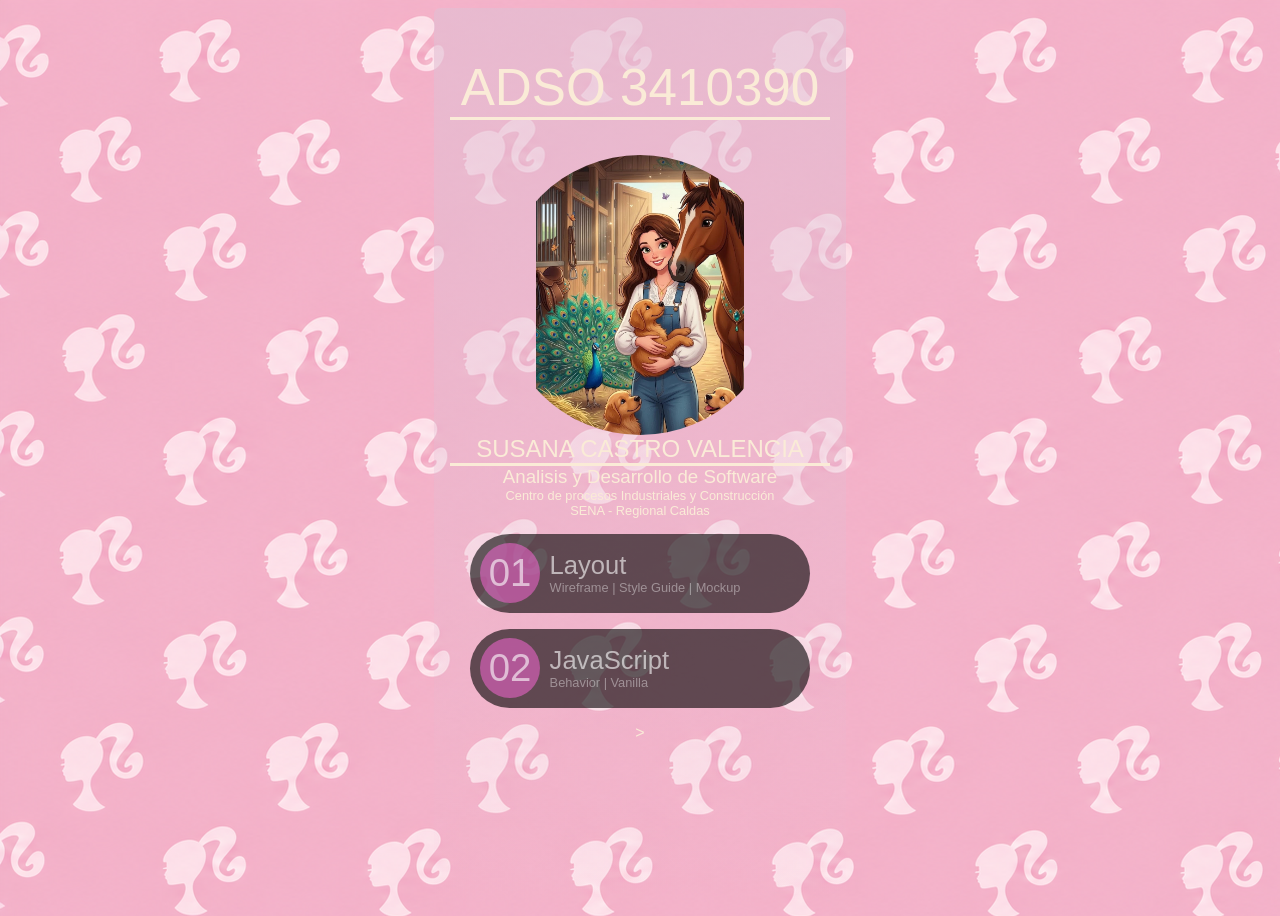
<file: index.html>
<!DOCTYPE html>
<html lang="en">
<head>
    <meta charset="UTF-8">
    <meta name="viewport" content="width=device-width, initial-scale=1.0">
    <title>ADSO 3410390</title>
    <link rel="stylesheet" href="src/css/master.css">
</head>
<body class="mainmenu">
    <main>
        <header>
            <h1>ADSO 3410390</h1>
            <img src="src/perfil.jpg" alt="My profile">
            <h2>Susana Castro Valencia</h2>
            <h3>Analisis y Desarrollo de Software</h3>
            <h4>Centro de procesos Industriales y Construcción</h4>
            <h5>SENA - Regional Caldas</h5>
        </header>
        <menu>
            <a href="01-LAYOUT/menu.html">
            <span>01</span>
            <aside>
                <h3>Layout</h3>
                <small>Wireframe | Style Guide | Mockup</small>
            </aside>
           </a>
        <a href="02-javascript/index.html">
            <span>02</span>
            <aside>
                <h3>JavaScript</h3>
                <small>Behavior | Vanilla</small>
            </aside>
        </a>>
    </main>
</body>
</html>
</file>
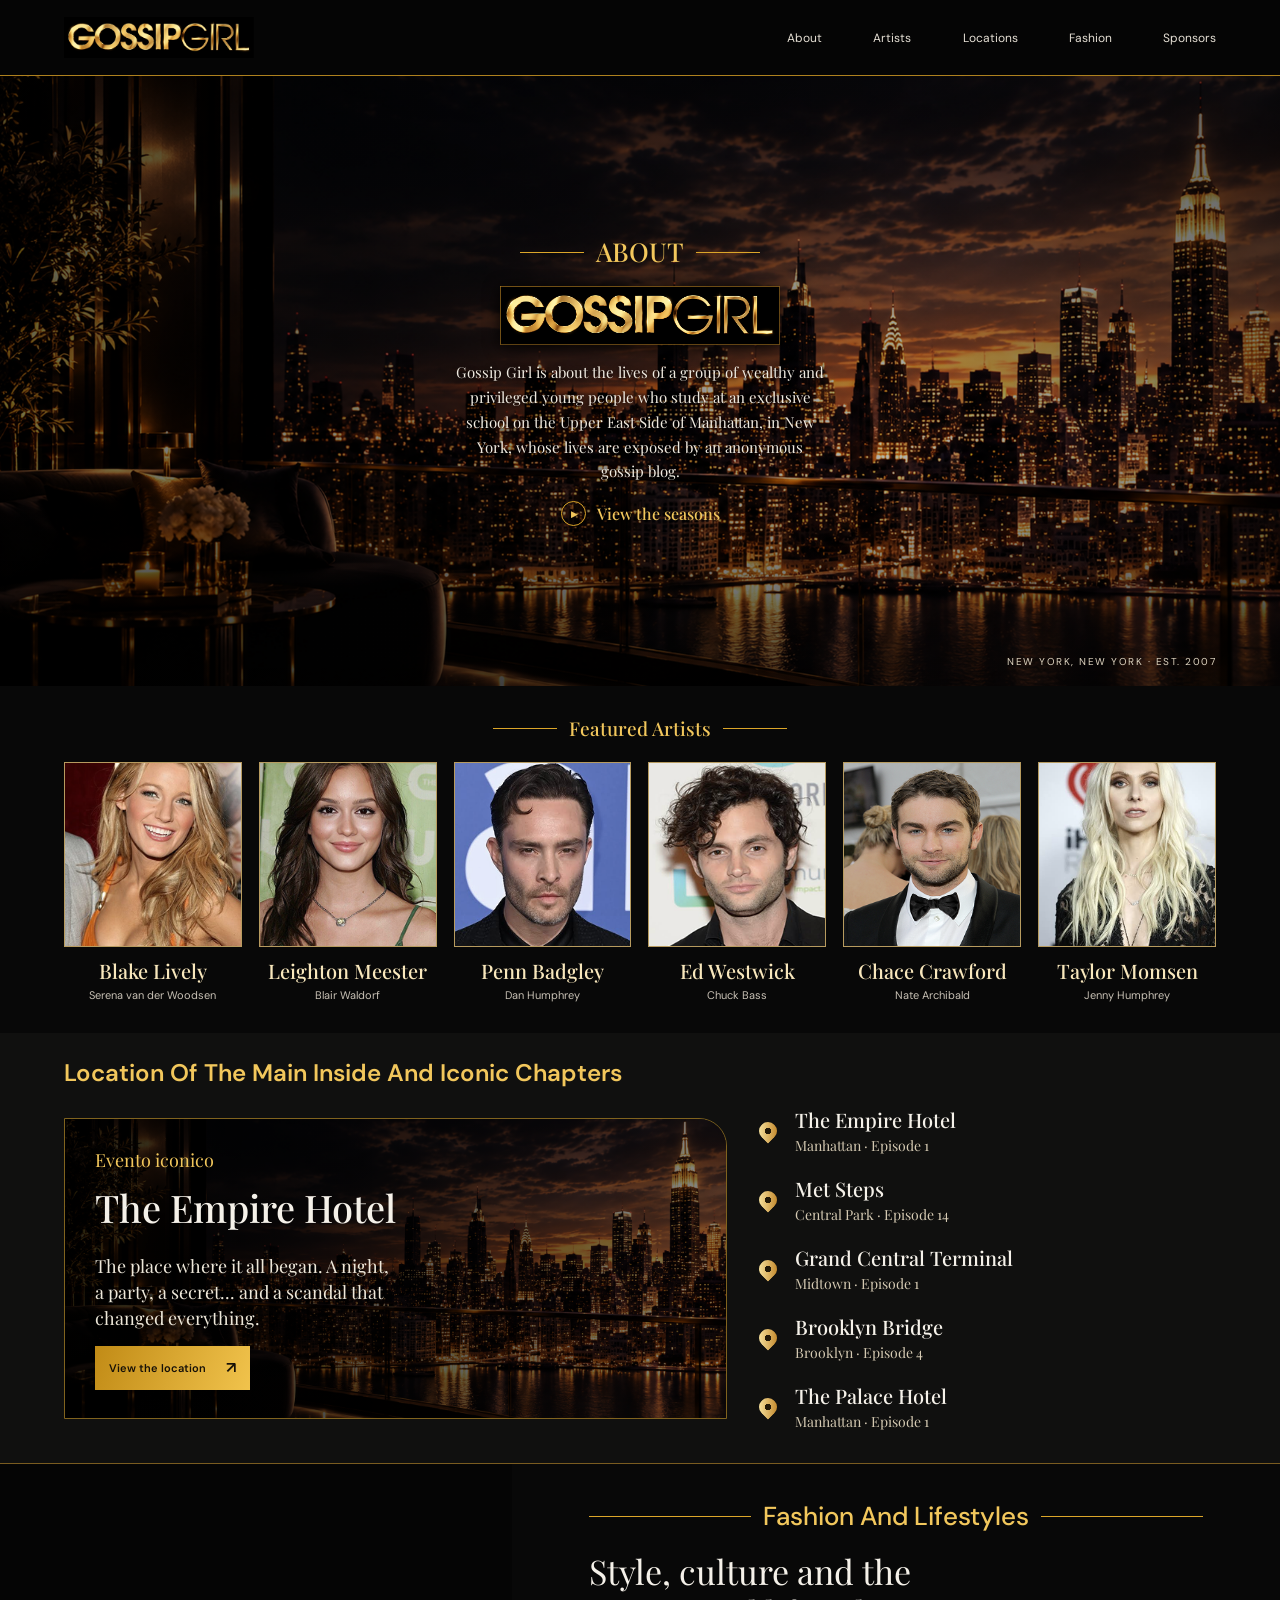
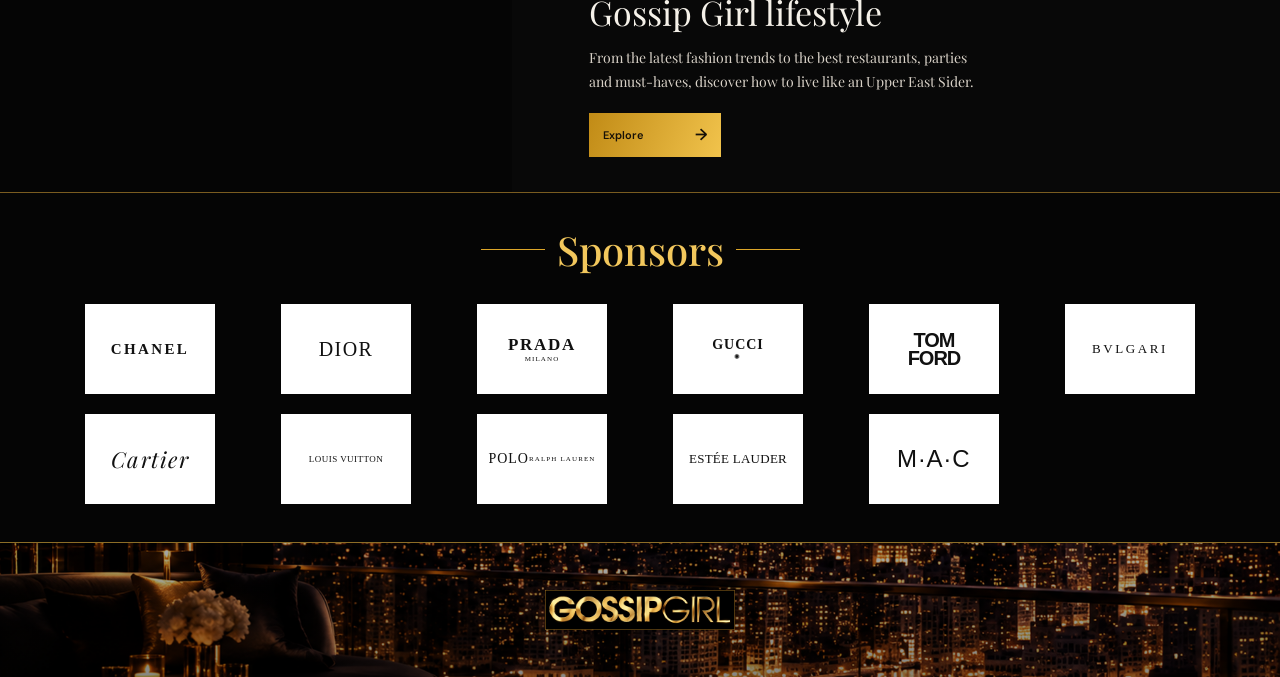
<file: 05-code/index.html>
﻿<!doctype html>
<html lang="en">
<head>
    <meta charset="UTF-8">
    <meta name="viewport" content="width=device-width, initial-scale=1.0">
    <meta name="theme-color" content="#050505">
    <meta name="description" content="A glimpse into the Upper East Side: its people, places, style and stories.">
    <title>Gossip Girl — Upper East Side</title>

    <link rel="preconnect" href="https://fonts.googleapis.com">
    <link rel="preconnect" href="https://fonts.gstatic.com" crossorigin>
    <link href="https://fonts.googleapis.com/css2?family=DM+Sans:wght@400;500;600;700&family=Playfair+Display:wght@400;500;600&display=swap" rel="stylesheet">
    <link rel="stylesheet" href="css/reset.css">
    <link rel="stylesheet" href="css/master.css">
</head>
<body>
    <header class="site-header" id="top">
        <a class="brand" href="#top" aria-label="Gossip Girl home">
            <img src="images/Rectangle 3.png" alt="Gossip Girl">
        </a>

        <button class="menu-toggle" aria-label="Open navigation" aria-expanded="false">
            <span></span>
            <span></span>
        </button>

        <nav class="nav-links" aria-label="Main navigation">
            <a href="#about">About</a>
            <a href="#artists">Artists</a>
            <a href="#locations">Locations</a>
            <a href="#fashion">Fashion</a>
            <a href="#sponsors">Sponsors</a>
        </nav>
    </header>

    <main>
        <!-- About -->
        <section class="hero" id="about" aria-labelledby="about-title">
            <div class="hero-shade"></div>

            <div class="hero-content">
                <div class="section-kicker">
                    <span></span>
                    <h1 id="about-title">ABOUT</h1>
                    <span></span>
                </div>

                <img class="hero-logo" src="images/(1).png" alt="Gossip Girl">

                <p>
                    Gossip Girl is about the lives of a group of wealthy and privileged young people who study at an exclusive school on the Upper East Side of Manhattan, in New York, whose lives are exposed by an anonymous gossip blog.
                </p>

                <a class="text-link" href="#locations">
                    <span class="play-icon" aria-hidden="true">▶</span>
                    View the seasons
                </a>
            </div>

            <span class="hero-caption">New York, New York · Est. 2007</span>
        </section>

        <!-- Featured artists -->
        <section class="artists section-wrap" id="artists" aria-labelledby="artists-title">
            <div class="section-kicker">
                <span></span>
                <h2 id="artists-title">Featured artists</h2>
                <span></span>
            </div>

            <div class="artist-grid">
                <article class="artist-card">
                    <img src="images/1.png"  alt="Portrait of Blake Lively">
                    <h3>Blake Lively</h3>
                    <p>Serena van der Woodsen</p>
                </article>

                <article class="artist-card">
                    <img src="images/2.png" alt="Portrait of Leighton Meester">
                    <h3>Leighton Meester</h3>
                    <p>Blair Waldorf</p>
                </article>

                <article class="artist-card">
                    <img src="images/3.png" alt="Portrait of Penn Badgley">
                    <h3>Penn Badgley</h3>
                    <p>Dan Humphrey</p>
                </article>

                <article class="artist-card">
                    <img src="images/4.png"alt="Portrait of Ed Westwick">
                    <h3>Ed Westwick</h3>
                    <p>Chuck Bass</p>
                </article>

                <article class="artist-card">
                    <img src="images/5.png"   alt="Portrait of Chace Crawford">
                    <h3>Chace Crawford</h3>
                    <p>Nate Archibald</p>
                </article>

                <article class="artist-card">
                    <img src="images/6.png" alt="Portrait of Taylor Momsen">
                    <h3>Taylor Momsen</h3>
                    <p>Jenny Humphrey</p>
                </article>
            </div>
        </section>

        <!-- Locations -->
        <section class="locations section-wrap" id="locations" aria-labelledby="locations-title">
            <div class="section-kicker">
                <span></span>
                <h2 id="locations-title">Location of the main inside and iconic chapters</h2>
                <span></span>
            </div>

            <div class="locations-layout">
                <article class="featured-location">
                    <img src="images/image 1.png" alt="Golden Manhattan skyline at dusk">

                    <div class="location-overlay">
                        <span class="eyebrow">Evento iconico </span>
                        <h3>The Empire Hotel</h3>
                        <p>
                            The place where it all began. A night, a party, a secret... and a scandal that changed everything.
                        </p>
                        <a class="gold-button" href="https://www.google.com/maps/search/?api=1&amp;query=The+Empire+Hotel+New+York" target="_blank" rel="noreferrer">
                            View the location <span>↗</span>
                        </a>
                    </div>
                </article>

                <ul class="location-list">
                    <li>
                        <span class="pin" aria-hidden="true"></span>
                        <div>
                            <h3>The Empire Hotel</h3>
                            <p>Manhattan · Episode 1</p>
                        </div>
                    </li>
                    <li>
                        <span class="pin" aria-hidden="true"></span>
                        <div>
                            <h3>Met Steps</h3>
                            <p>Central Park · Episode 14</p>
                        </div>
                    </li>
                    <li>
                        <span class="pin" aria-hidden="true"></span>
                        <div>
                            <h3>Grand Central Terminal</h3>
                            <p>Midtown · Episode 1</p>
                        </div>
                    </li>
                    <li>
                        <span class="pin" aria-hidden="true"></span>
                        <div>
                            <h3>Brooklyn Bridge</h3>
                            <p>Brooklyn · Episode 4</p>
                        </div>
                    </li>
                    <li>
                        <span class="pin" aria-hidden="true">
                            
                        </span>
                        <div>
                            <h3>The Palace Hotel</h3>
                            <p>Manhattan · Episode 1</p>
                        </div>
                    </li>
                </ul>
            </div>
        </section>

        <!-- Fashion -->
        <section class="fashion" id="fashion" aria-labelledby="fashion-title">
            <div class="fashion-image" role="img" aria-label="An editorial still life of black quilted luxury accessories"></div>

            <div class="fashion-copy">
                <div class="section-kicker">
                    <span></span>
                    <h2 id="fashion-title">Fashion and lifestyles</h2>
                    <span></span>
                </div>

                <h3>Style, culture and the Gossip Girl lifestyle</h3>
                <p>
                    From the latest fashion trends to the best restaurants, parties and must-haves, discover how to live like an Upper East Sider.
                </p>
                <a href="#sponsors" class="gold-button">Explore <span>→</span></a>
            </div>
        </section>

        <!-- Sponsors -->
        <section class="sponsors section-wrap" id="sponsors" aria-labelledby="sponsors-title">
            <div class="section-kicker">
                <span></span>
                <h2 id="sponsors-title">Sponsors</h2>
                <span></span>
            </div>

            <div class="sponsor-grid" aria-label="Our sponsors">
                <div class="sponsor-logo chanel">CHANEL</div>
                <div class="sponsor-logo dior">DIOR</div>
                <div class="sponsor-logo prada">PRADA<br><small>MILANO</small></div>
                <div class="sponsor-logo gucci">GUCCI<br><small>✺</small></div>
                <div class="sponsor-logo tomford">TOM<br>FORD</div>
                <div class="sponsor-logo bvlgari">BVLGARI</div>
                <div class="sponsor-logo cartier">Cartier</div>
                <div class="sponsor-logo lv">LOUIS VUITTON</div>
                <div class="sponsor-logo polo">POLO<br><small>RALPH LAUREN</small></div>
                <div class="sponsor-logo estee">ESTÉE LAUDER</div>
                <div class="sponsor-logo mac">M·A·C</div>
            </div>
        </section>
    </main>

    <footer class="site-footer">
        <img src="images/(1).png" alt="Gossip Girl">
    
    </footer>

    <script src="js/app.js"></script>
</body>
</html>
</file>
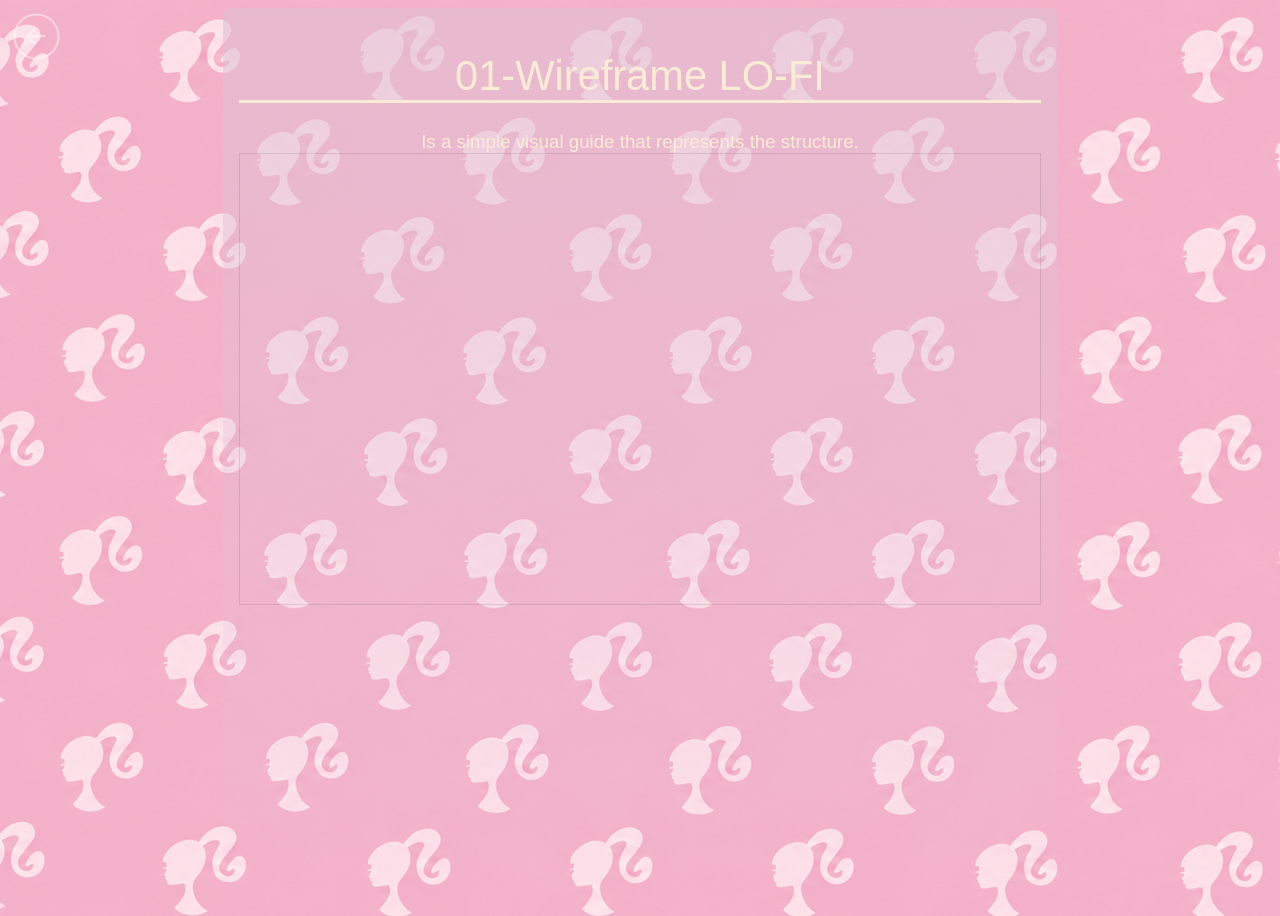
<file: 01-LAYOUT/01-wireframelofi/index.html>
<!DOCTYPE html>
<html lang="en">
<head>
    <meta charset="UTF-8">
    <meta name="viewport" content="width=device-width, initial-scale=1.0">
    <title>01-Wireframe LO-FI</title>
    <link rel="stylesheet" href="../../src/css/master.css">
    <style>
        body.mainmenu.layout {
            main {
                header {
                    h1 {
                        font-size: 2.6rem;
                    }
                }
            }
        }
    </style>
</head>
<body class="mainmenu layout">
    <nav class="back">
        <a href="../menu.html">
            <svg xmlns="http://www.w3.org/2000/svg" width="32" height="32" fill="#fff" viewBox="0 0 256 256">
                <path d="M224,128a8,8,0,0,1-8,8H59.31l58.35,58.34a8,8,0,0,1-11.32,11.32l-72-72a8,8,0,0,1,0-11.32l72-72a8,8,0,0,1,11.32,11.32L59.31,120H216A8,8,0,0,1,224,128Z"></path>
            </svg>
        </a>
    </nav>
    <main>
        <header>
            <h1>01-Wireframe LO-FI</h1>
            <h3>Is a simple visual guide that represents the structure.</h3>
        </header>
        <section>
           <iframe style="border: 1px solid rgba(0, 0, 0, 0.1);" width="800" height="450" src="https://embed.figma.com/design/4VSUxpFC55gzfu1U4DMLTN/Sin-t%C3%ADtulo?node-id=1-9&embed-host=share" allowfullscreen></iframe>
        </section>
    </main>
</body>
</html>
</file>
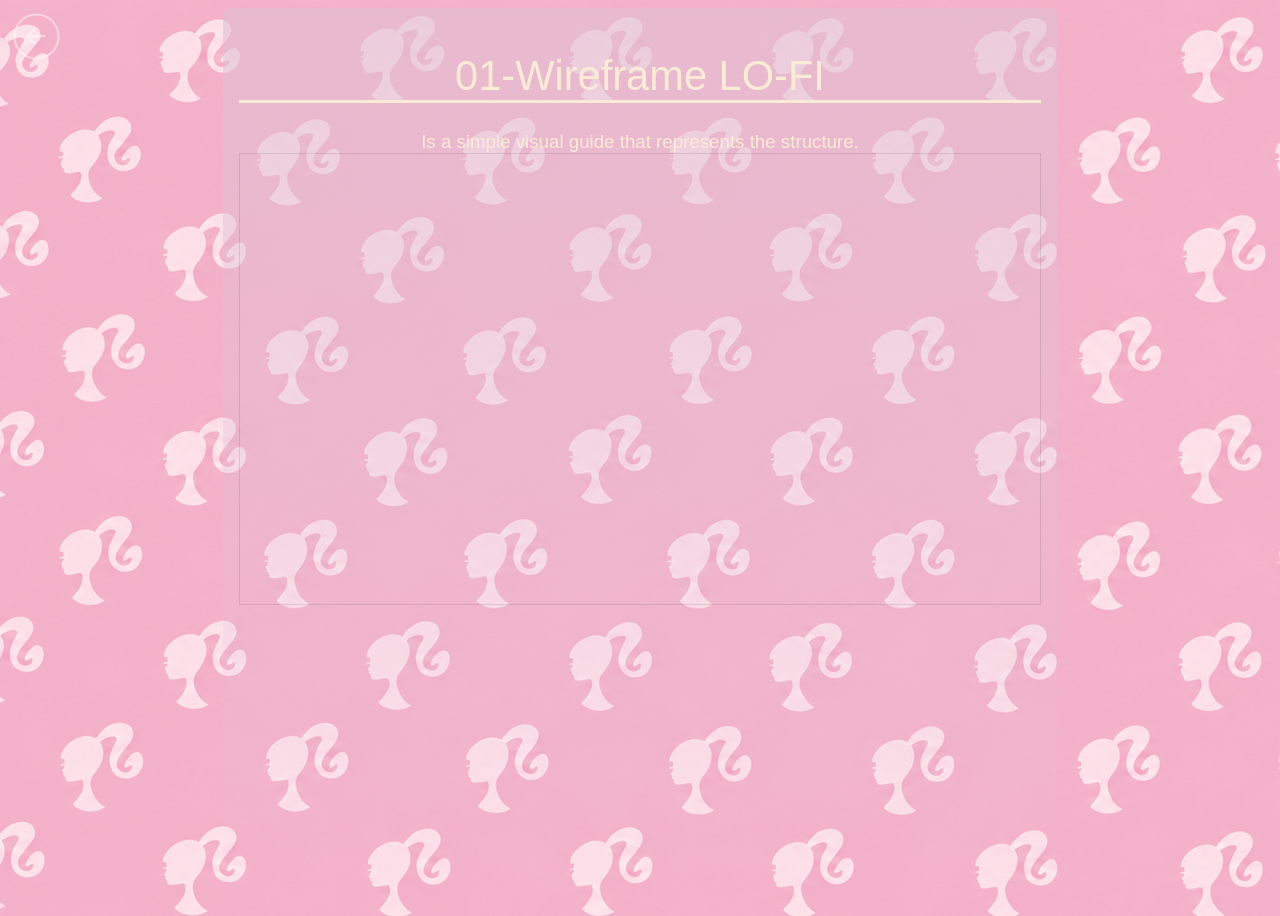
<file: 01-LAYOUT/02-wireframehifi/index.html>
<!DOCTYPE html>
<html lang="en">
<head>
    <meta charset="UTF-8">
    <meta name="viewport" content="width=device-width, initial-scale=1.0">
    <title>01-Wireframe LO-FI</title>
    <link rel="stylesheet" href="../../src/css/master.css">
    <style>
        body.mainmenu.layout {
            main {
                header {
                    h1 {
                        font-size: 2.6rem;
                    }
                }
            }
        }
    </style>
</head>
<body class="mainmenu layout">
    <nav class="back">
        <a href="../index.html">
            <svg xmlns="http://www.w3.org/2000/svg" width="32" height="32" fill="#fff" viewBox="0 0 256 256">
                <path d="M224,128a8,8,0,0,1-8,8H59.31l58.35,58.34a8,8,0,0,1-11.32,11.32l-72-72a8,8,0,0,1,0-11.32l72-72a8,8,0,0,1,11.32,11.32L59.31,120H216A8,8,0,0,1,224,128Z"></path>
            </svg>
        </a>
    </nav>
    <main>
        <header>
            <h1>01-Wireframe LO-FI</h1>
            <h3>Is a simple visual guide that represents the structure.</h3>
        </header>
        <section>
          <iframe style="border: 1px solid rgba(0, 0, 0, 0.1);" width="800" height="450" src="https://embed.figma.com/design/4VSUxpFC55gzfu1U4DMLTN/Sin-t%C3%ADtulo?node-id=2-11&embed-host=share" allowfullscreen></iframe>
        </section>
    </main>
</body>
</html>
</file>
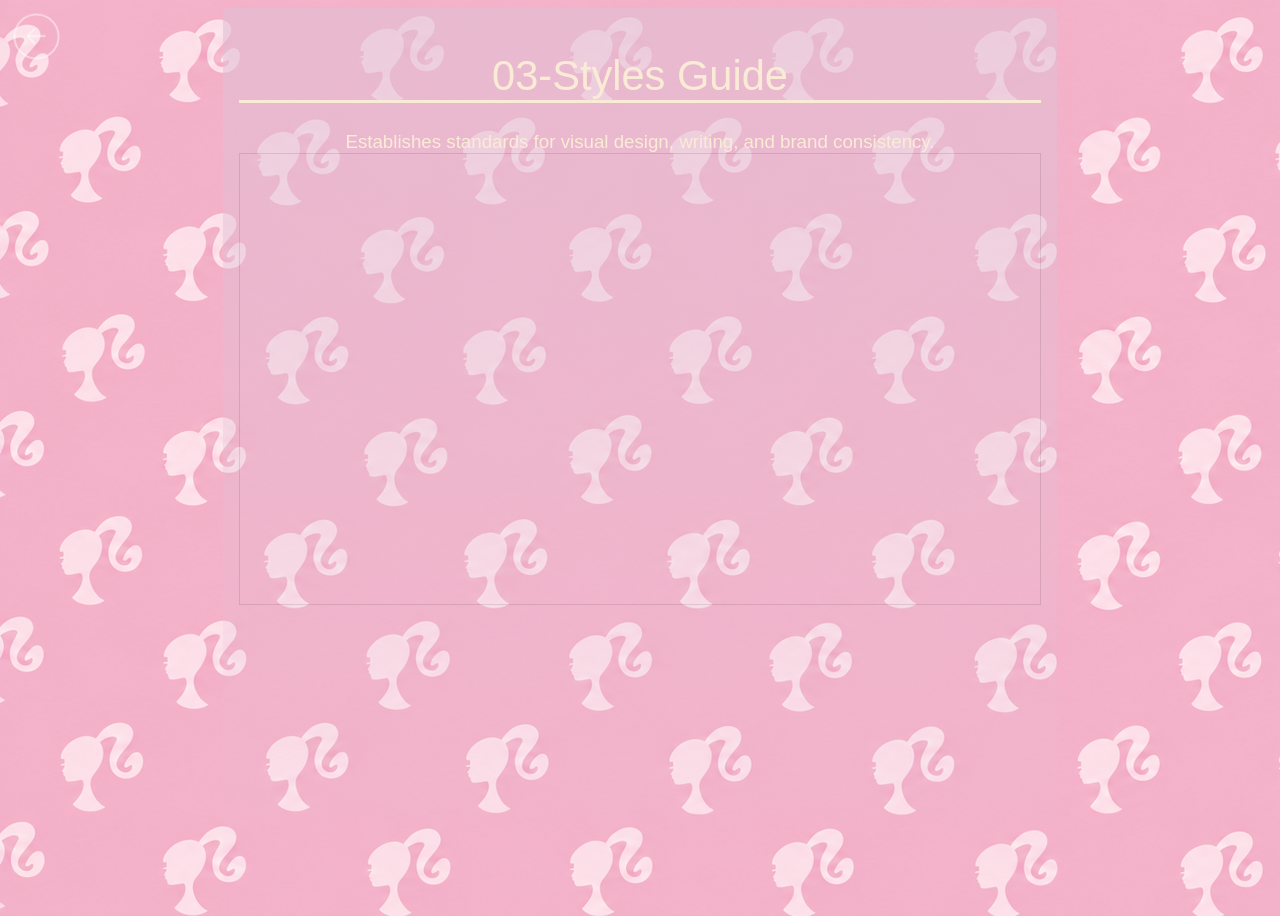
<file: 01-LAYOUT/03-styleguide/index.html>
<!DOCTYPE html>
<html lang="en">
<head>
    <meta charset="UTF-8">
    <meta name="viewport" content="width=device-width, initial-scale=1.0">
    <title>03-Styles Guide</title>
    <link rel="stylesheet" href="../../src/css/master.css">
    <style>
        body.mainmenu.layout {
            main {
                header {
                    h1 {
                        font-size: 2.6rem;
                    }
                }
            }
        }
    </style>
</head>
<body class="mainmenu layout">
    <nav class="back">
        <a href="../menu.html">
            <svg xmlns="http://www.w3.org/2000/svg" width="32" height="32" fill="#fff" viewBox="0 0 256 256">
                <path d="M224,128a8,8,0,0,1-8,8H59.31l58.35,58.34a8,8,0,0,1-11.32,11.32l-72-72a8,8,0,0,1,0-11.32l72-72a8,8,0,0,1,11.32,11.32L59.31,120H216A8,8,0,0,1,224,128Z"></path>
            </svg>
        </a>
    </nav>
    <main>
        <header>
            <h1>03-Styles Guide</h1>
            <h3>Establishes standards for visual design, writing, and brand consistency.</h3>
        </header>
        <section>
            <iframe style="border: 1px solid rgba(0, 0, 0, 0.1);" width="800" height="450" src="https://embed.figma.com/design/4VSUxpFC55gzfu1U4DMLTN/Sin-t%C3%ADtulo?node-id=41-2&embed-host=share" allowfullscreen></iframe>
        </section>
    </main>
</body>
</html>
</file>
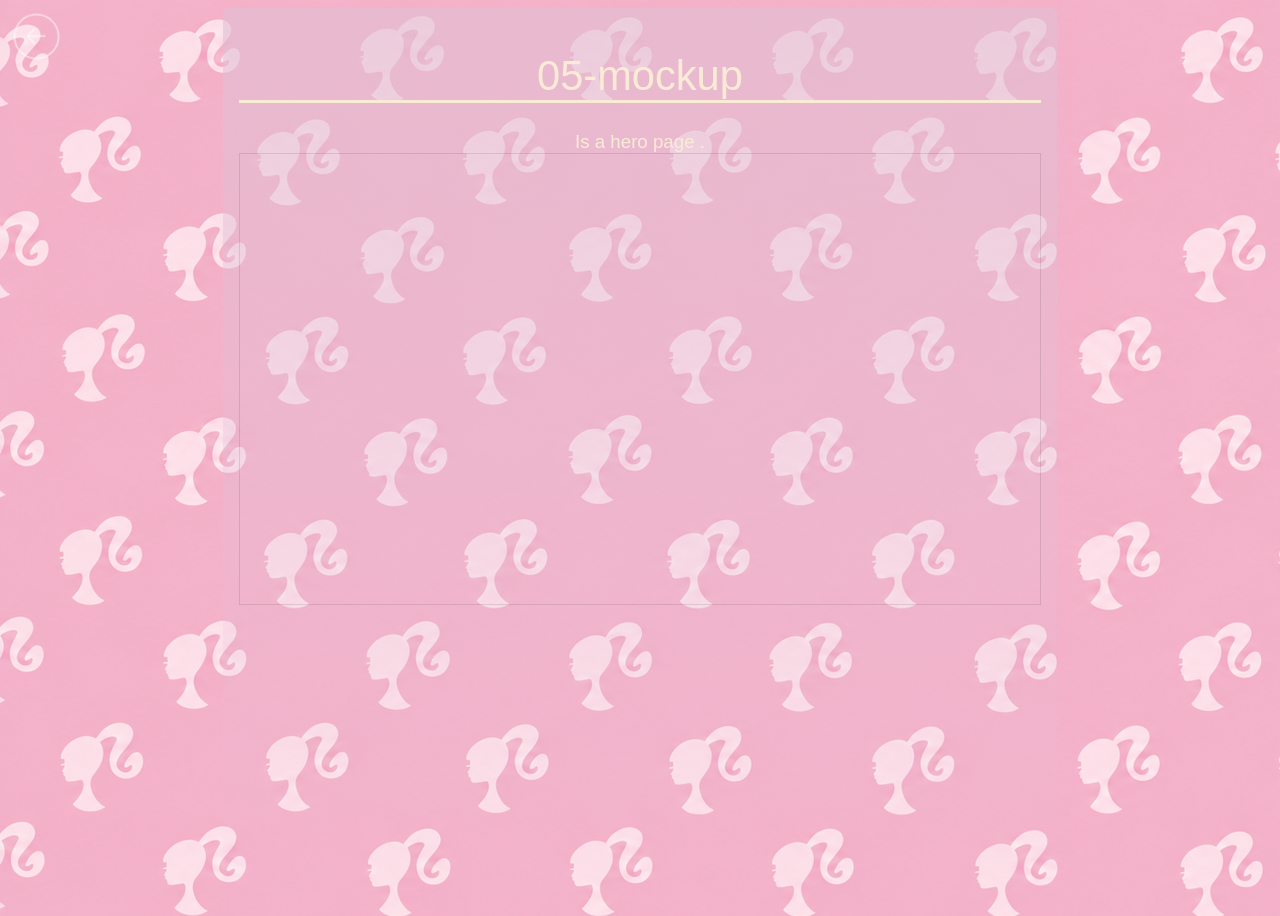
<file: 01-LAYOUT/04-mockup/index.html>
<!DOCTYPE html>
<html lang="en">
<head>
    <meta charset="UTF-8">
    <meta name="viewport" content="width=device-width, initial-scale=1.0">
    <title>05-mockup</title>
    <link rel="stylesheet" href="../../src/css/master.css">
    <style>
        body.mainmenu.layout {
            main {
                header {
                    h1 {
                        font-size: 2.6rem;
                    }
                }
            }
        }
    </style>
</head>
<body class="mainmenu layout">
    <nav class="back">
        <a href="../menu.html">
            <svg xmlns="http://www.w3.org/2000/svg" width="32" height="32" fill="#fff" viewBox="0 0 256 256">
                <path d="M224,128a8,8,0,0,1-8,8H59.31l58.35,58.34a8,8,0,0,1-11.32,11.32l-72-72a8,8,0,0,1,0-11.32l72-72a8,8,0,0,1,11.32,11.32L59.31,120H216A8,8,0,0,1,224,128Z"></path>
            </svg>
        </a>
    </nav>
    <main>
        <header>
            <h1>05-mockup</h1>
            <h3>Is a hero page .</h3>
        </header>
        <section>
           <iframe style="border: 1px solid rgba(0, 0, 0, 0.1);" width="800" height="450" src="https://embed.figma.com/design/4VSUxpFC55gzfu1U4DMLTN/Sin-t%C3%ADtulo?node-id=83-30&embed-host=share" allowfullscreen></iframe>
    </main>
</body>
</html>
</file>
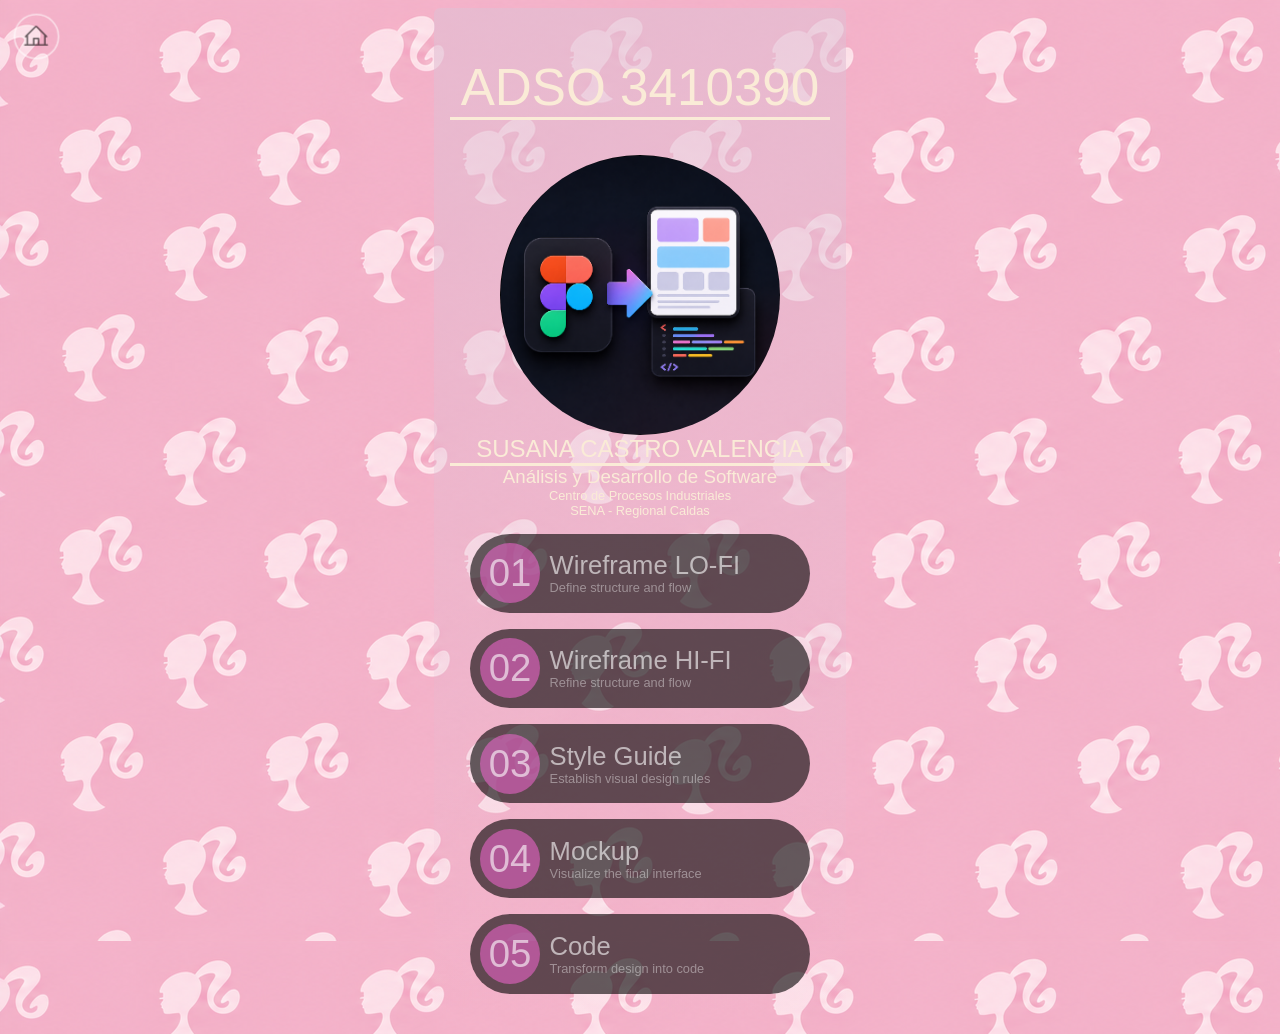
<file: 01-LAYOUT/menu.html>
<!DOCTYPE html>
<html lang="en">

<head>
    <meta charset="UTF-8">
    <meta name="viewport" content="width=device-width, initial-scale=1.0">

    <title>01-Layout</title>

    <link rel="stylesheet" href="../src/css/master.css">
</head>

<body class="mainmenu">

    <!-- Botón para regresar al inicio -->
    <nav class="back">
        <a href="../index.html">
            <svg xmlns="http://www.w3.org/2000/svg"
                width="32"
                height="32"
                fill="#000000"
                viewBox="0 0 256 256">

                <path d="M240,208H224V136l2.34,2.34A8,8,0,0,0,237.66,127L139.31,28.68a16,16,0,0,0-22.62,0L18.34,127a8,8,0,0,0,11.32,11.31L32,136v72H16a8,8,0,0,0,0,16H240a8,8,0,0,0,0-16ZM48,120l80-80,80,80v88H160V152a8,8,0,0,0-8-8H104a8,8,0,0,0-8,8v56H48Zm96,88H112V160h32Z">
                </path>

            </svg>
        </a>
    </nav>

    <main>

        <header>

            <h1>ADSO 3410390</h1>

            <img src="../src/foto.png"
                width="300"
                alt="my profile">

            <h2>Susana Castro Valencia</h2>

            <h3>Análisis y Desarrollo de Software</h3>

            <h4>Centro de Procesos Industriales</h4>

            <h5>SENA - Regional Caldas</h5>

        </header>

        <menu>

            <a href="01-wireframelofi/index.html">
                <span>01</span>
                <aside>
                    <h3>Wireframe LO-FI</h3>
                    <small>Define structure and flow</small>
                </aside>
            </a>

            <a href="02-wireframehifi/index.html">
                <span>02</span>
                <aside>
                    <h3>Wireframe HI-FI</h3>
                    <small>Refine structure and flow</small>
                </aside>
            </a>

            <a href="03-styleguide/index.html">
                <span>03</span>
                <aside>
                    <h3>Style Guide</h3>
                    <small>Establish visual design rules</small>
                </aside>
            </a>

            <a href="04-mockup/index.html">
                <span>04</span>
                <aside>
                    <h3>Mockup</h3>
                    <small>Visualize the final interface</small>
                </aside>
            </a>

            <a href="../05-code/index.html" target="_blank">
                <span>05</span>
                <aside>
                    <h3>Code</h3>
                    <small>Transform design into code</small>
                </aside>
            </a>

        </menu>

    </main>

</body>

</html>
</file>
<file: src/css/master.css>
body {
    
    color: antiquewhite;
    font-family: "Poppins", sans-serif;
    display: flex;
    justify-content: center;
    align-content: center;
    min-height: 100dvh;
    background-size: cover !important;
    background-position: center !important;
    background-repeat: no-repeat !important;
    background: url(../bg.png)!important;


    /* Contenedor principal */
    main {
        background: linear-gradient(to bottom, hwb(323 75% 12% / 0.6), #0000);
        border-radius: 0.4rem;
        padding: 1rem;
        min-width: 380px;
    }

    /* Botón volver al inicio */
    nav.back {
        align-items: center;
        border: 2px solid #fff;
        border-radius: 50%;
        display: flex;
        justify-content: center;
        height: 40px;
        left: 8px;
        opacity: 0.6;
        padding: 0.4rem;
        position: fixed;
        top: 8px;
        transform: scale(0.8);
        transition: all 0.4s ease-in;
        width: 40px;
        z-index: 1000;

        &:hover {
            transform: scale(1.1);
            opacity: 1;
        }
       

        a {
            display: flex;
            align-items: center;
            justify-content: center;
            text-decoration: none;
        }

        svg {
            width: 32px;
            height: 32px;
        }
    }

    /* Main menu */
    &.mainmenu {

        main {

            header {

                h1 {
                    border-bottom: 3px solid antiquewhite;
                    text-align: center;
                    font-weight: 400;
                    font-size: 3.2rem;
                }

                img {
                    display: flex;
                    border-radius: 50%;
                    height: 280px;
                    margin: 0 auto;
                    object-fit: contain;
                    width: 280px;
                }

                h2 {
                    text-align: center;
                    font-weight: 350;
                    margin: 0;
                    border-bottom: 3px solid antiquewhite;
                    text-transform: uppercase;
                }

                h3 {
                    font-weight: 300;
                    text-align: center;
                    margin: 0;
                }

                h4 {
                    font-weight: 250;
                    text-align: center;
                    margin: 0;
                    font-size: 0.8rem;
                }

                h5 {
                    font-size: 0.8rem;
                    font-weight: 300;
                    text-align: center;
                    margin: 0;
                }
            }

            menu {
                display: flex;
                flex-direction: column;
                gap: 1rem;
                justify-content: center;
                padding: 0;
                align-items: center;

                a:is(:link, :visited) {
                    border-radius: 5rem;
                    background-color: #0009;
                    display: flex;
                    align-self: center;
                    color: #fff9;
                    padding: 0.6rem;
                    width: 320px;
                    transition: all 0.4s ease-in;
                    text-decoration: none;

                    &:is(:hover) {
                        background-color: #000d;
                        transform: scale(1.04) translateX(18px);
                    }

                    span {
                        font-size: 2.4rem;
                        background-color: rgba(245, 103, 209, 0.548);
                        display: flex;
                        height: 60px;
                        width: 60px;
                        justify-content: center;
                        align-items: center;
                        border-radius: 50%;
                    }

                    &:hover span {
                        background: #0009;
                    }

                    aside {
                        margin-left: 0.6rem;
                        display: flex;
                        flex-direction: column;
                        justify-content: center;
                        align-items: start;

                        h3 {
                            margin: 0;
                            font-size: 1.6rem;
                            font-weight: 400;
                        }

                        small {
                            color: #fff6;
                            font-size: 0.8rem;
                            font-weight: 300;
                        }
                    }
                }
            }
        }
    }
    
}
</file>
<file: 05-code/css/master.css>
﻿:root {
    --black: #050505;
    --gold: #dca629;
    --gold-light: #f2c75c;
    --muted: #c8c1b5;
    --serif: "Playfair Display",Georgia,serif;
    --sans: "DM Sans",Arial,sans-serif;
    scroll-behavior: smooth;
    scroll-padding-top: 78px;
}

* {
    box-sizing: border-box;
}

body {
    margin: 0;
    background: var(--black);
    color: #f5f1e9;
    font-family: var(--sans);
    font-size: 15px;
}

a {
    color: inherit;
    text-decoration: none;
}

img {
    display: block;
    max-width: 100%;
}

.site-header {
    height: 76px;
    position: sticky;
    z-index: 20;
    top: 0;
    display: flex;
    align-items: center;
    justify-content: space-between;
    padding: 0 clamp(22px,5vw,76px);
    background: #050505;
    border-bottom: 1px solid #ae811e;
}

.brand {
    width: 190px;
    flex: none;
}

.brand img {
    width: 100%;
    height: 52px;
    object-fit: contain;
}

.nav-links {
    display: flex;
    align-items: center;
    gap: clamp(20px,4vw,56px);
    height: 100%;
}

.nav-links a {
    height: 100%;
    display: flex;
    align-items: center;
    position: relative;
    font-size: 12px;
    color: #e6e0d5;
    transition: color .2s;
}

.nav-links a:hover,.nav-links a.active {
    color: var(--gold-light);
}

.nav-links a::after {
    content: "";
    position: absolute;
    left: 0;
    right: 0;
    bottom: 15px;
    height: 3px;
    border-radius: 3px;
    background: linear-gradient(90deg, #c98f19, #f2c75c);
    box-shadow: 0 0 10px #dca62988;
    transform: scaleX(0);
    transform-origin: center;
    transition: transform .3s ease;
}

.nav-links a:hover::after {
    transform: scaleX(1);
}

.menu-toggle {
    display: none;
}

.hero {
    min-height: 460px;
    height: min(68vh,610px);
    position: relative;
    display: grid;
    place-items: center;
    overflow: hidden;
    background: url("../images/image 1.png") center 53%/cover no-repeat;
}

.hero-shade {
    position: absolute;
    inset: 0;
    background: linear-gradient(90deg,rgba(0,0,0,.54),rgba(0,0,0,.46) 35%,rgba(0,0,0,.28) 70%,rgba(0,0,0,.48)),linear-gradient(0deg,rgba(0,0,0,.54),transparent 38%,rgba(0,0,0,.32));
}

.hero-content {
    position: relative;
    z-index: 1;
    width: min(440px,88%);
    text-align: center;
    display: flex;
    align-items: center;
    flex-direction: column;
}

.section-kicker {
    display: flex;
    align-items: center;
    justify-content: center;
    gap: 12px;
    color: var(--gold-light);
}

.section-kicker>span {
    display: block;
    height: 1px;
    width: clamp(28px,5vw,66px);
    background: var(--gold);
}

.section-kicker h1,.section-kicker h2 {
    font: 500 26px/1.25 var(--serif);
    margin: 0;
    text-transform: capitalize;
}

.hero-logo {
    width: min(280px,76%);
    height: 62px;
    object-fit: contain;
    margin: 16px auto 14px;
    filter: drop-shadow(0 2px 8px #000);
}

.hero-content>p {
    font: 400 15px/1.65 var(--serif);
    max-width: 370px;
    margin: 0;
    color: #eee9df;
    text-shadow: 0 1px 5px #000;
}

.text-link {
    display: flex;
    align-items: center;
    gap: 11px;
    margin-top: 17px;
    color: var(--gold-light);
    font: 500 16px var(--serif);
}

.play-icon {
    display: grid;
    place-items: center;
    width: 25px;
    height: 25px;
    border: 1px solid var(--gold);
    border-radius: 50%;
    font: 9px var(--sans);
    padding-left: 2px;
}

.hero-caption {
    position: absolute;
    bottom: 17px;
    right: clamp(22px,5vw,76px);
    color: #ded4c0;
    font-size: 10px;
    letter-spacing: .15em;
    text-transform: uppercase;
}

.section-wrap {
    padding: 30px clamp(22px,5vw,76px);
}

.artists {
    background: #080808;
}

.artists .section-kicker {
    margin-bottom: 21px;
}

.artists .section-kicker h2,.locations .section-kicker h2 {
    font: 500 19px/1.3 var(--serif);
}

.artist-grid {
    display: grid;
    grid-template-columns: repeat(6,minmax(0,1fr));
    gap: 17px;
}

.artist-card {
    text-align: center;
    min-width: 0;
    object-fit: ;
}

.artist-card img {
    width: 100%;
    aspect-ratio: 1/1.04;
    object-fit: cover;
    
    border: 1px solid #bd9b52;
    filter: saturate(.82);
}
.artist-card img {
    object-position: center 15%;
    transition: transform .3s ease;
}

.artist-card img:hover {
    transform: translateY(-6px);
}
.artist-card h3 {
    font: 500 20px var(--serif);
    margin: 10px 0 3px;
    color: #f8e7bc;
}

.artist-card p {
    font-size: 11px;
    color: var(--muted);
    margin: 0;
}

.locations {
    padding-top: 25px;
    padding-bottom: 32px;
    background: #10100f;
}

.locations .section-kicker {
    justify-content: flex-start;
    margin-bottom: 18px;
}

.locations .section-kicker > span {
    display: none;
}

.locations .section-kicker h2 {
    color: var(--gold-light);
    font: 600 24px/1.25 var(--sans);
}

.locations-layout {
    display: grid;
    grid-template-columns: minmax(0,1.45fr) minmax(260px,1fr);
    gap: 32px;
    align-items: center;
}

.featured-location {
    min-height: 280px;
    position: relative;
    overflow: hidden;
    border: 1px solid #80631e;
    border-radius: 0 28px 0 0;
}

.featured-location>img {
    position: absolute;
    width: 100%;
    height: 100%;
    inset: 0;
    object-fit: cover;
    object-position: center 65%;
    filter: brightness(.66);
}

.location-overlay {
    position: relative;
    min-height: 280px;
    padding: 28px 30px;
    display: flex;
    align-items: flex-start;
    flex-direction: column;
    justify-content: center;
    background: linear-gradient(90deg,rgba(0,0,0,.76),rgba(0,0,0,.2));
}

.eyebrow {
    font-size: 18px;
    font-family: var(--serif);
    color: var(--gold-light);
}

.location-overlay h3 {
    font: 500 38px var(--serif);
    margin: 8px 0;
}

.location-overlay p {
    max-width: 350px;
    margin: 12px 0 15px;
    color: #eee8da;
    font: 18px/1.45 var(--serif);
}

.gold-button {
    display: inline-flex;
    align-items: center;
    justify-content: space-between;
    gap: 20px;
    min-width: 132px;
    padding: 10px 14px;
    background: linear-gradient(110deg,#c18b16,#f1c34c);
    color: #171108;
    font-weight: 600;
    font-size: 11px;
    transition: filter .2s,transform .2s;
}

.gold-button:hover {
    filter: brightness(1.12);
    transform: translateY(-2px);
}

.gold-button span {
    font-size: 16px;
}

.location-list {
    padding: 0;
    margin: 0;
    list-style: none;
    display: flex;
    flex-direction: column;
    gap: 20px;
}

.location-list li {
    display: flex;
    gap: 18px;
    align-items: center;
}

.pin {
    display: inline-block;
    width: 18px;
    height: 18px;
    flex: 0 0 18px;
    border-radius: 50% 50% 50% 0;
    background: radial-gradient(circle at center, #211808 0 24%, transparent 27%), linear-gradient(135deg, #fff1b2, #ba7918);
    transform: rotate(-45deg);
}

.location-list h3 {
    font: 500 20px var(--serif);
    margin: 0 0 3px;
}

.location-list p {
    font: 14px var(--serif);
    color: #d4c9b2;
    margin: 0;
}

.fashion {
    display: grid;
    grid-template-columns: 40% 60%;
    min-height: 320px;
    border-top: 1px solid #7a5c20;
    border-bottom: 1px solid #7a5c20;
}

.fashion-image {
    min-height: 320px;
    background: url("https://images.unsplash.com/photo-1584917865442-de89df76afd3?auto=format&fit=crop&w=1400&q=90") center/cover no-repeat;
    filter: brightness(.75);
}

.fashion-copy {
    padding: 35px clamp(25px,6vw,88px);
    display: flex;
    flex-direction: column;
    align-items: flex-start;
    justify-content: center;
    background: #080808;
}

.fashion-copy .section-kicker {
    width: 100%;
    margin-bottom: 18px;
}

.fashion-copy .section-kicker h2 {
    font: 500 clamp(18px,2.3vw,26px) var(--sans);
    white-space: nowrap;
}

.fashion-copy .section-kicker>span {
    flex: 1;
    width: auto;
}

.fashion-copy h3 {
    font: 400 clamp(22px,3vw,34px)/1.2 var(--serif);
    margin: 0 0 13px;
    max-width: 420px;
}

.fashion-copy>p {
    font: 14px/1.7 var(--serif);
    color: #d8d1c7;
    max-width: 390px;
    margin: 0 0 20px;
}

.sponsors {
    padding-top: 30px;
    padding-bottom: 38px;
}

.sponsors .section-kicker {
    margin-bottom: 28px;
}

.sponsors .section-kicker h2 {
    font: 500 clamp(27px,4vw,40px) var(--serif);
}

.sponsor-grid {
    display: grid;
    grid-template-columns: repeat(6,minmax(0,1fr));
    gap: 20px 24px;
    align-items: center;
    justify-items: center;
}

.sponsor-logo {
    width: 100%;
    max-width: 130px;
    aspect-ratio: 1.45;
    display: flex;
    align-items: center;
    justify-content: center;
    text-align: center;
    background: #fff;
    color: #111;
    font: 600 17px Georgia,serif;
    letter-spacing: .07em;
    padding: 8px;
}

.sponsor-logo small {
    font: 7px Georgia,serif;
    letter-spacing: .16em;
}

.chanel {
    font-size: 15px;
    letter-spacing: .16em;
}

.dior {
    font-size: 20px;
    font-weight: 400;
}

.prada {
    font-size: 17px;
    letter-spacing: .1em;
    flex-direction: column;
}

.gucci {
    flex-direction: column;
    font-size: 14px;
    line-height: 1.1;
}

.tomford {
    font: 700 20px/0.9 Arial,sans-serif;
    letter-spacing: -.05em;
}

.bvlgari {
    font: 13px Georgia,serif;
    letter-spacing: .2em;
}

.cartier {
    font: italic 22px var(--serif);
}

.lv {
    font: 9px Georgia,serif;
    letter-spacing: .05em;
}

.polo {
    font: 14px Georgia,serif;
    line-height: 1.1;
}

.estee {
    font: 13px Georgia,serif;
    letter-spacing: .02em;
}

.mac {
    font: 24px Arial,sans-serif;
    letter-spacing: .06em;
}

.site-footer {
    min-height: 135px;
    display: flex;
    align-items: center;
    justify-content: space-between;
    gap: 20px;
    padding: 22px clamp(22px,5vw,76px);
    border-top: 1px solid #8c6d26;
    background: linear-gradient(#0005,#0007),url("../images/image 1.png") center 72%/cover;
    justify-content: center;
}

.site-footer img {
    width: 190px;
    height: 58px;
    object-fit: contain;
}

.site-footer span,.site-footer a {
    font: 12px var(--serif);
    color: #f1dfae;
}

.site-footer a {
    border-bottom: 1px solid var(--gold);
    padding-bottom: 4px;
}

@media(min-width:1400px) {
    .hero {
    height: 620px;
}

.section-wrap {
    padding-left: max(76px,calc((100% - 1320px)/2));
    padding-right: max(76px,calc((100% - 1320px)/2));
}

.artist-grid {
    gap: 24px;
}

.artist-card img {
    aspect-ratio: 1.15;
}


}

@media(max-width:760px) {
    .site-header {
    height: 68px;
    padding: 0 20px;
}

.brand {
    width: 158px;
}

.brand img {
    height: 46px;
}

.menu-toggle {
    display: flex;
    flex-direction: column;
    gap: 5px;
    order: 2;
    background: none;
    border: 0;
    padding: 10px;
}

.menu-toggle span {
    width: 22px;
    height: 1px;
    background: var(--gold-light);
}

.nav-links {
    display: none;
    position: absolute;
    top: 67px;
    left: 0;
    right: 0;
    height: auto;
    padding: 10px 20px 20px;
    background: #050505;
    border-bottom: 1px solid #7d5c1a;
    flex-direction: column;
    align-items: stretch;
    gap: 0;
}

.nav-links.open {
    display: flex;
}

.nav-links a {
    height: auto;
    padding: 12px 5px;
    border-bottom: 1px solid #28231a;
}

.nav-links a::after {
    display: none;
}

.hero {
    height: 520px;
    min-height: 0;
    background-position: 55% center;
}

.section-wrap {
    padding: 27px 20px;
}

.artist-grid {
    grid-template-columns: repeat(3,minmax(0,1fr));
    gap: 22px 14px;
}

.artist-card h3 {
    font-size: 13px;
}

.artist-card p {
    font-size: 10px;
}

.locations-layout {
    grid-template-columns: 1fr;
    gap: 22px;
}

.location-list {
    display: grid;
    grid-template-columns: 1fr;
    gap: 18px 12px;
}

.location-overlay {
    min-height: 245px;
}

.featured-location {
    min-height: 245px;
}

.fashion {
    grid-template-columns: 1fr;
}

.fashion-image {
    min-height: 180px;
    grid-row: 1;
}

.fashion-copy {
    padding: 28px 21px 34px;
}

.sponsor-grid {
    grid-template-columns: repeat(3,minmax(0,1fr));
    gap: 16px;
}

.sponsor-logo {
    max-width: 112px;
}

.site-footer {
    min-height: 120px;
    padding: 20px;
    flex-wrap: wrap;
}

.site-footer img {
    width: 155px;
}

.site-footer span {
    order: 3;
    width: 100%;
    text-align: center;
}

.site-footer a {
    font-size: 11px;
}


}

@media(max-width:390px) {
    .hero {
    height: 480px;
}

.hero-content>p {
    font-size: 14px;
}

.hero-logo {
    height: 53px;
}

.locations .section-kicker h2 {
    font-size: 16px;
}

.location-list {
    grid-template-columns: 1fr;
}

.location-overlay {
    padding: 22px;
}

.sponsor-grid {
    gap: 12px;
}

.sponsor-logo {
    font-size: 14px;
}

.fashion-copy .section-kicker h2 {
    font-size: 17px;
}



}
.artist-card img {
  transition: transform 0.3s ease;
}

.artist-card img:hover {
  transform: translateY(-8px);
}
</file>
